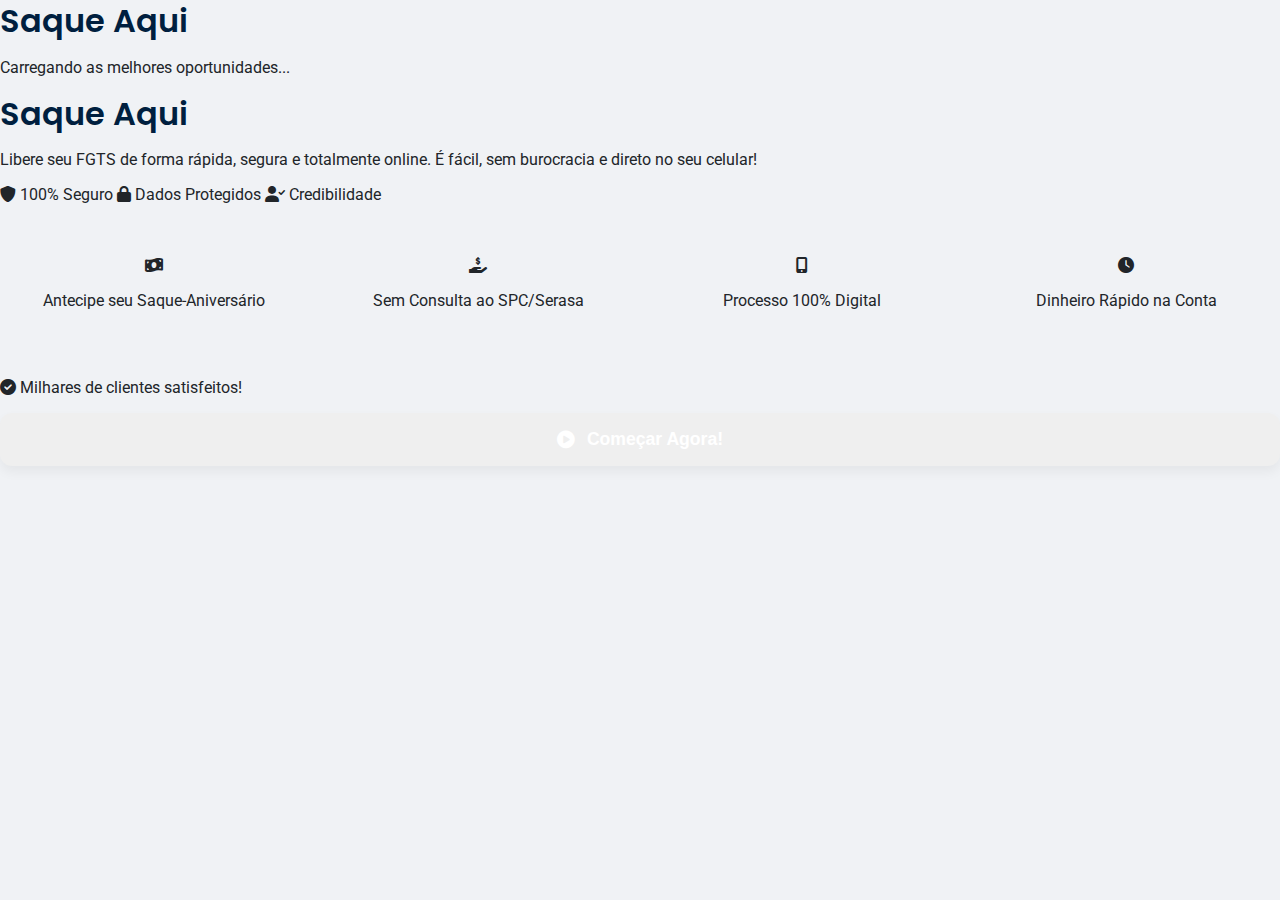
<file: index.html>
<!DOCTYPE html>
<html lang="pt-BR">
<head>
    <meta charset="UTF-8">
    <meta name="viewport" content="width=device-width, initial-scale=1.0">
    <title>Saque Aqui - Seu FGTS Descomplicado</title>
    <!-- Inclui a fonte Roboto do Google Fonts para um design limpo e moderno -->
    <link href="https://fonts.googleapis.com/css2?family=Roboto:wght@300;400;500;700&display=swap" rel="stylesheet">
    <!-- Inclui ícones do Font Awesome -->
    <link rel="stylesheet" href="https://cdnjs.cloudflare.com/ajax/libs/font-awesome/6.0.0-beta3/css/all.min.css">
    <!-- Vincula o arquivo de estilos -->
    <link rel="stylesheet" href="css/styles.css">
</head>
<body class="splash-screen">

    <!-- Conteúdo da SPLASH SCREEN (visível primeiro) -->
    <div id="splashContainer" class="splash-container">
        <h1 class="splash-logo">Saque Aqui</h1>
        <div class="splash-spinner"></div>
        <p class="splash-message">Carregando as melhores oportunidades...</p>
    </div>

    <!-- Conteúdo da WELCOME SCREEN (inicialmente oculto, revelado por JS) -->
    <main id="welcomeContent" class="welcome-screen-content">
        <div class="welcome-container">
            <h1 class="welcome-logo fade-in-down">Saque Aqui</h1>
            <p class="slogan fade-in-up delay-2">
                Libere seu FGTS de forma rápida, segura e totalmente online.
                É fácil, sem burocracia e direto no seu celular!
            </p>

            <div class="security-badges fade-in-up delay-3">
                <span class="security-badge"><i class="fas fa-shield-alt"></i> 100% Seguro</span>
                <span class="security-badge"><i class="fas fa-lock"></i> Dados Protegidos</span>
                <span class="security-badge"><i class="fas fa-user-check"></i> Credibilidade</span>
            </div>

            <div class="feature-grid">
                <div class="feature-item fade-in-up delay-4">
                    <i class="fas fa-money-bill-wave"></i>
                    <p>Antecipe seu Saque-Aniversário</p>
                </div>
                <div class="feature-item fade-in-up delay-4">
                    <i class="fas fa-hand-holding-usd"></i>
                    <p>Sem Consulta ao SPC/Serasa</p>
                </div>
                <div class="feature-item fade-in-up delay-5">
                    <i class="fas fa-mobile-alt"></i>
                    <p>Processo 100% Digital</p>
                </div>
                <div class="feature-item fade-in-up delay-5">
                    <i class="fas fa-clock"></i>
                    <p>Dinheiro Rápido na Conta</p>
                </div>
            </div>

            <p class="trust-section fade-in-up delay-6">
                <i class="fas fa-check-circle"></i> Milhares de clientes satisfeitos!
            </p>

            <div class="action-buttons-container fade-in-up delay-7">
                <button id="startButton" class="main-button interactive">
                    <i class="fas fa-play-circle"></i> Começar Agora!
                </button>
            </div>
        </div>
    </main>

    <!-- Vincula o arquivo de scripts -->
    <script src="js/scripts.js"></script>
</body>
</html>
</file>
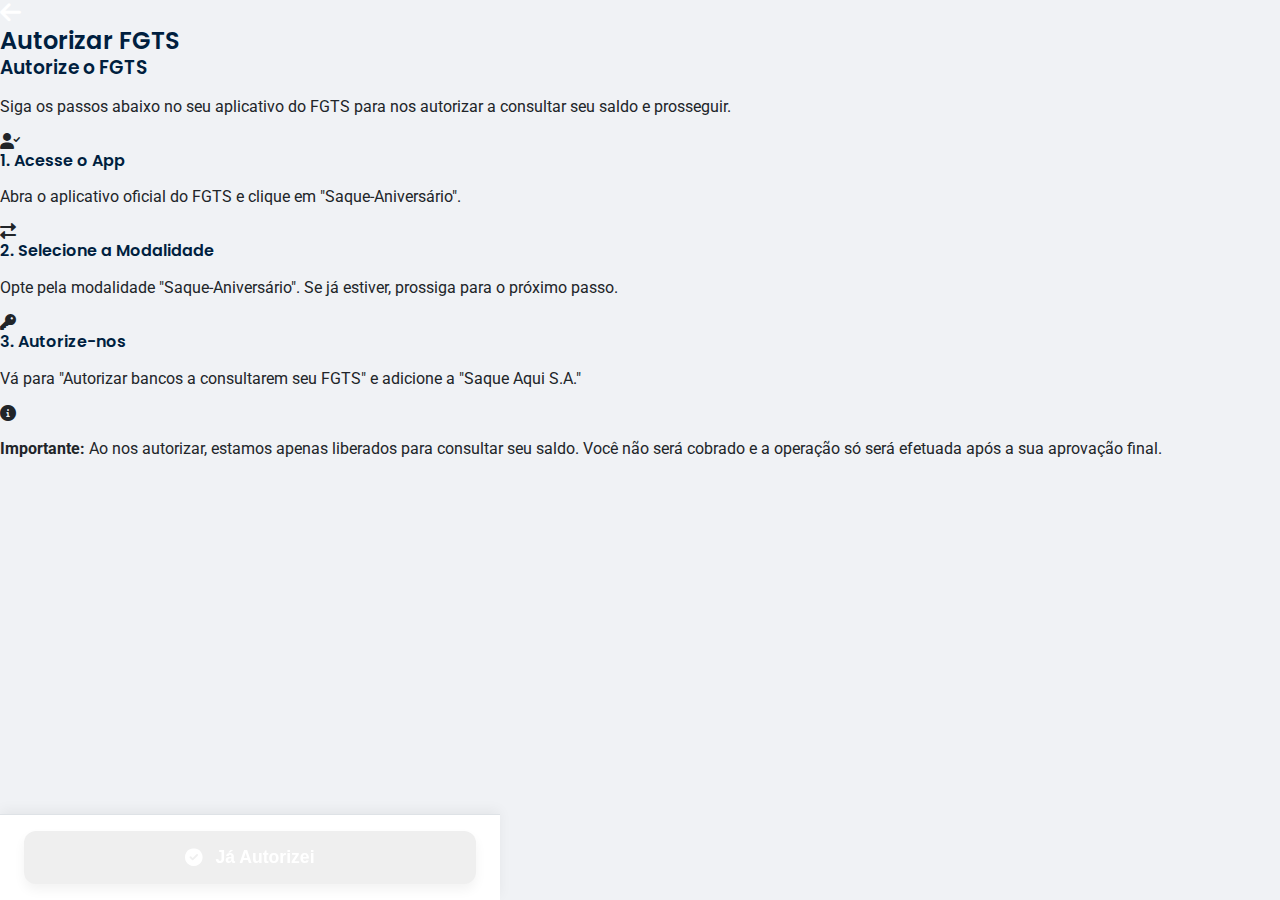
<file: auth.html>
<!DOCTYPE html>
<html lang="pt-BR">
<head>
    <meta charset="UTF-8">
    <meta name="viewport" content="width=device-width, initial-scale=1.0">
    <title>Autorizar FGTS</title>
    <!-- Inclui a fonte Roboto e ícones do Font Awesome -->
    <link href="https://fonts.googleapis.com/css2?family=Roboto:wght@300;400;500;700&display=swap" rel="stylesheet">
    <link rel="stylesheet" href="https://cdnjs.cloudflare.com/ajax/libs/font-awesome/6.0.0-beta3/css/all.min.css">
    <!-- Vincula o arquivo de estilos -->
    <link rel="stylesheet" href="css/styles.css">
</head>
<body>

    <!-- Cabeçalho da Página -->
    <header class="header">
        <button class="back-button interactive"><i class="fas fa-arrow-left"></i></button>
        <h2>Autorizar FGTS</h2>
    </header>

    <!-- Conteúdo Principal -->
    <main class="content-container">
        <h3>Autorize o FGTS</h3>
        <p class="description-text">
            Siga os passos abaixo no seu aplicativo do FGTS para nos autorizar a consultar seu saldo e prosseguir.
        </p>

        <!-- Bloco de instrução 1 -->
        <div class="instruction-block interactive">
            <div class="icon-circle"><i class="fas fa-user-check"></i></div>
            <div class="text-content">
                <h4>1. Acesse o App</h4>
                <p>Abra o aplicativo oficial do FGTS e clique em "Saque-Aniversário".</p>
            </div>
        </div>

        <!-- Bloco de instrução 2 -->
        <div class="instruction-block interactive">
            <div class="icon-circle"><i class="fas fa-exchange-alt"></i></div>
            <div class="text-content">
                <h4>2. Selecione a Modalidade</h4>
                <p>Opte pela modalidade "Saque-Aniversário". Se já estiver, prossiga para o próximo passo.</p>
            </div>
        </div>

        <!-- Bloco de instrução 3 -->
        <div class="instruction-block interactive">
            <div class="icon-circle"><i class="fas fa-key"></i></div>
            <div class="text-content">
                <h4>3. Autorize-nos</h4>
                <p>Vá para "Autorizar bancos a consultarem seu FGTS" e adicione a "Saque Aqui S.A."</p>
            </div>
        </div>

        <div class="info-box">
            <i class="fas fa-info-circle"></i>
            <p>
                <strong>Importante:</strong> Ao nos autorizar, estamos apenas liberados para consultar seu saldo.
                Você não será cobrado e a operação só será efetuada após a sua aprovação final.
            </p>
        </div>
    </main>

    <!-- Barra de botões fixa na parte inferior -->
    <div class="fixed-bottom-bar">
        <button id="authButton" class="main-button interactive">
            <i class="fas fa-check-circle"></i> Já Autorizei
        </button>
    </div>

    <!-- Vincula o arquivo de scripts -->
    <script src="js/scripts.js"></script>
</body>
</html>
</file>
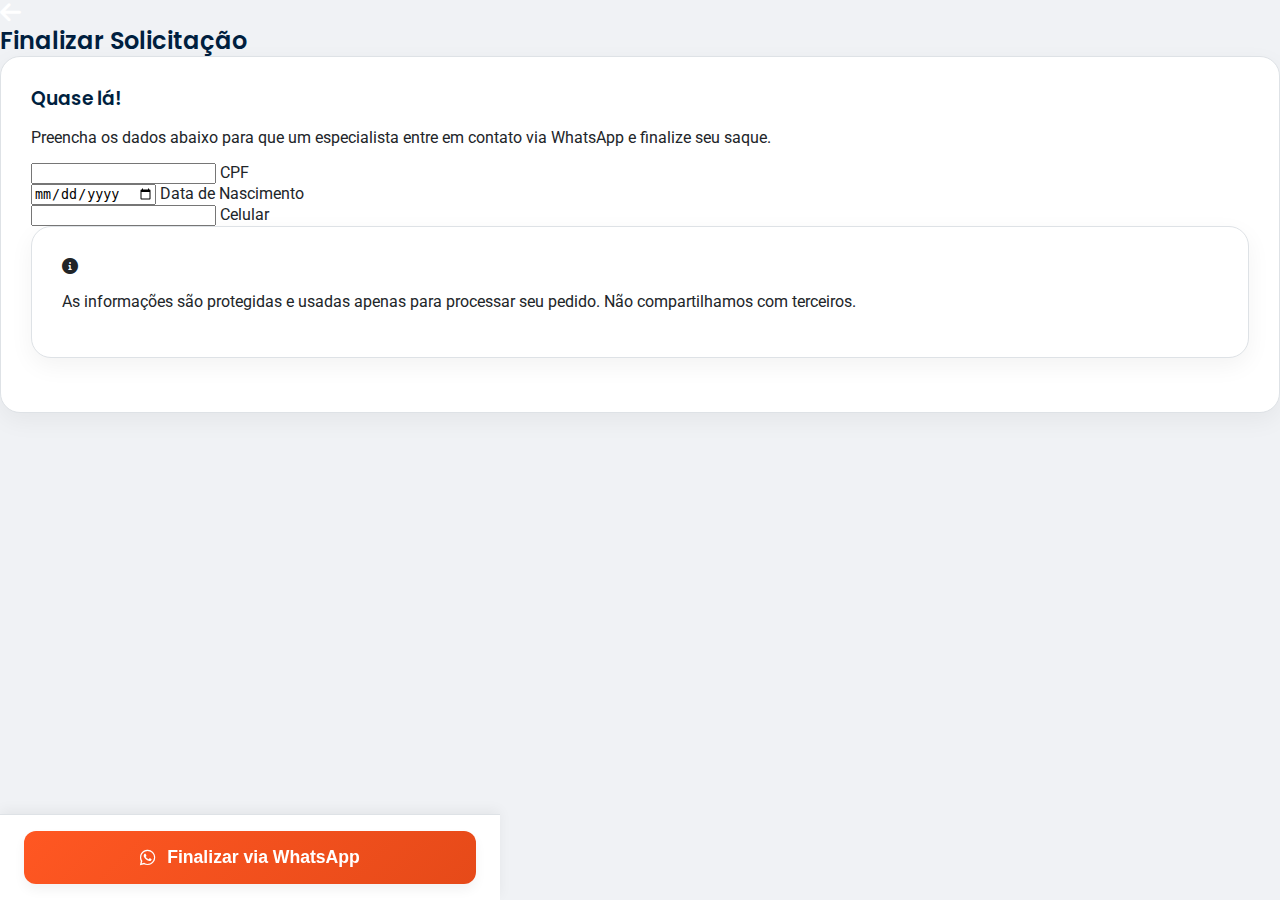
<file: finaldata.html>
<!DOCTYPE html>
<html lang="pt-BR">
<head>
    <meta charset="UTF-8">
    <meta name="viewport" content="width=device-width, initial-scale=1.0">
    <title>Coletar Dados Finais</title>
    <link href="https://fonts.googleapis.com/css2?family=Poppins:wght@400;500;700&family=Roboto:wght@300;400;500;700&display=swap" rel="stylesheet">
    <link rel="stylesheet" href="https://cdnjs.cloudflare.com/ajax/libs/font-awesome/6.0.0-beta3/css/all.min.css">
    <link rel="stylesheet" href="css/styles.css">
</head>
<body>

    <header class="header">
        <button class="back-button interactive"><i class="fas fa-arrow-left"></i></button>
        <h2>Finalizar Solicitação</h2>
    </header>

    <main class="content-container">
        <div class="form-card card">
            <h3>Quase lá!</h3>
            <p class="description-text">
                Preencha os dados abaixo para que um especialista entre em contato via WhatsApp e finalize seu saque.
            </p>

            <div class="form-group form-floating">
                <input type="tel" id="cpf" placeholder=" " maxlength="14">
                <label for="cpf">CPF</label>
                <span id="cpfFeedback" class="input-feedback"></span>
            </div>
            
            <div class="form-group form-floating">
                <input type="date" id="dob" placeholder=" ">
                <label for="dob">Data de Nascimento</label>
                <span id="dobFeedback" class="input-feedback"></span>
            </div>

            <div class="form-group form-floating">
                <input type="tel" id="phone" placeholder=" " maxlength="16">
                <label for="phone">Celular</label>
                <span id="phoneFeedback" class="input-feedback"></span>
            </div>

            <div class="wide-info-box card">
                <i class="fas fa-info-circle"></i>
                <p>
                    As informações são protegidas e usadas apenas para processar seu pedido. Não compartilhamos com terceiros.
                </p>
            </div>
        </div>
    </main>

    <div class="fixed-bottom-bar">
        <button id="finalizeWhatsappButton" class="main-button interactive primary-orange">
            <i class="fab fa-whatsapp"></i> Finalizar via WhatsApp
        </button>
    </div>

    <script src="js/scripts.js"></script>
</body>
</html>
</file>
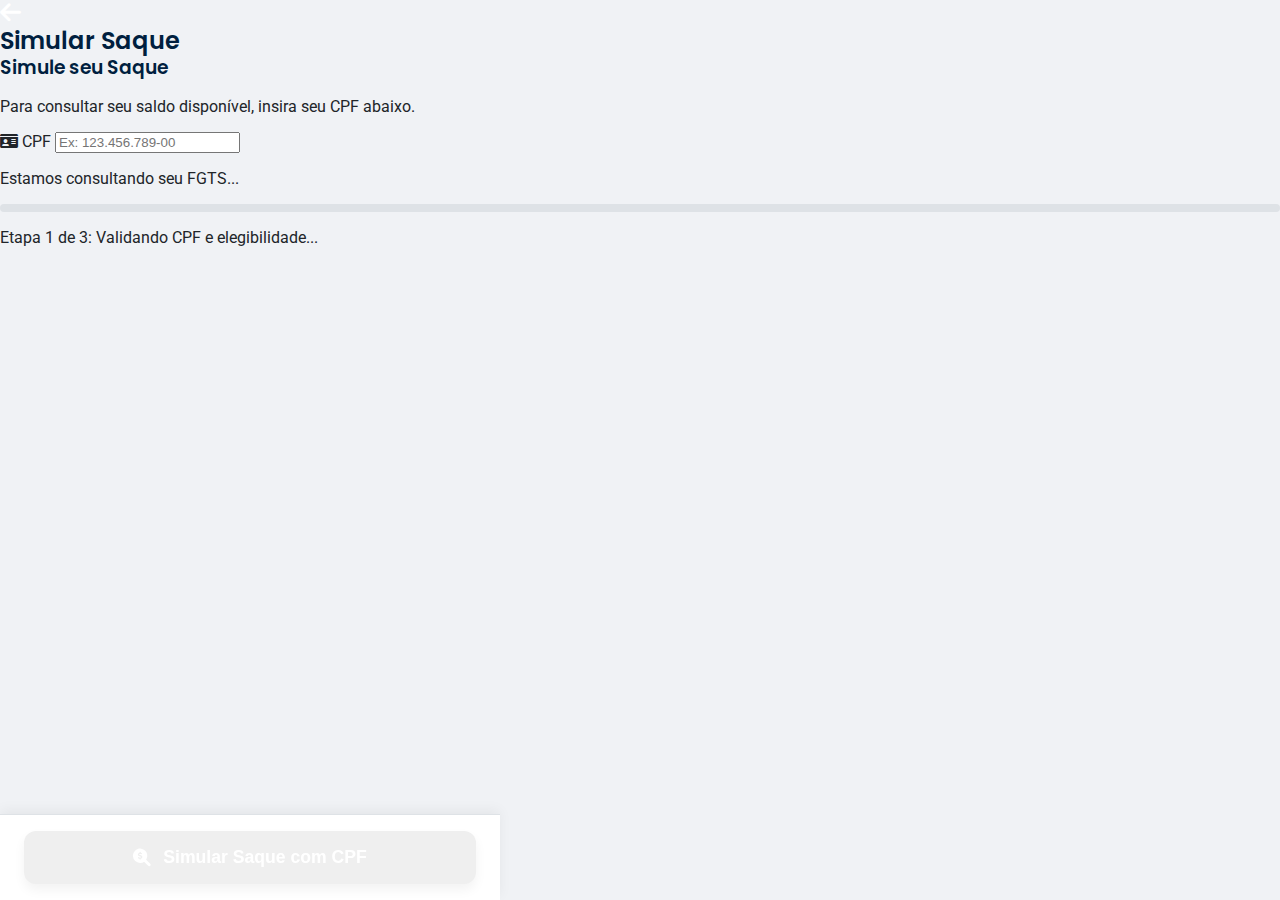
<file: simulation.html>
<!DOCTYPE html>
<html lang="pt-BR">
<head>
    <meta charset="UTF-8">
    <meta name="viewport" content="width=device-width, initial-scale=1.0">
    <title>Simulação de Saque</title>
    <!-- Inclui a fonte Roboto e ícones do Font Awesome -->
    <link href="https://fonts.googleapis.com/css2?family=Roboto:wght=300;400;500;700&display=swap" rel="stylesheet">
    <link rel="stylesheet" href="https://cdnjs.cloudflare.com/ajax/libs/font-awesome/6.0.0-beta3/css/all.min.css">
    <!-- Vincula o arquivo de estilos -->
    <link rel="stylesheet" href="css/styles.css">
</head>
<body>

    <!-- Cabeçalho da Página -->
    <header class="header">
        <button class="back-button interactive"><i class="fas fa-arrow-left"></i></button>
        <h2>Simular Saque</h2>
    </header>

    <!-- Conteúdo Principal -->
    <main class="content-container">

        <!-- Formulário para Simulação (visível primeiro) -->
        <div id="cpfSimulationGroup">
            <h3>Simule seu Saque</h3>
            <p class="description-text">
                Para consultar seu saldo disponível, insira seu CPF abaixo.
            </p>
            <div class="form-group">
                <label for="cpfSimulation"><i class="fas fa-id-card"></i> CPF</label>
                <input type="tel" id="cpfSimulation" placeholder="Ex: 123.456.789-00" maxlength="14">
                <span id="cpfSimulationFeedback" class="input-feedback"></span>
            </div>
        </div>

        <!-- Indicador de Carregamento (oculto por padrão, visível durante a simulação) -->
        <div id="loadingIndicator" class="loading-indicator">
            <div class="spinner"></div>
            <p>Estamos consultando seu FGTS...</p>
            <div class="progress-bar">
                <div class="progress"></div>
            </div>
            <p class="loading-steps">Etapa 1 de 3: Validando CPF e elegibilidade...</p>
        </div>

        <!-- Mensagem de Resultado da Simulação (oculta por padrão) -->
        <div id="simulationOutcomeMessage" class="simulation-outcome-message">
            <h3 id="outcomeTitle"></h3>
            <p id="outcomeText"></p>
            <div id="actionButtonsContainer" class="action-buttons-container">
                <!-- Botões gerados via JS -->
            </div>
        </div>
    </main>

    <!-- Barra de botões fixa na parte inferior (visível apenas para o formulário inicial) -->
    <div id="bottomButtonContainer" class="fixed-bottom-bar">
        <button id="simulateCpfButton" class="main-button interactive">
            <i class="fas fa-search-dollar"></i> Simular Saque com CPF
        </button>
    </div>

    <!-- Vincula o arquivo de scripts -->
    <script src="js/scripts.js"></script>
</body>
</html>
</file>
<file: css/styles.css>
/* Importação de fontes */
@import url('https://fonts.googleapis.com/css2?family=Poppins:wght@400;600;700&family=Roboto:wght@300;400;500&display=swap');

/* Variáveis de Cores (Tema Next-Gen App) */
:root {
    --primary-dark: #001f3f;       /* Azul marinho profundo */
    --primary-dark-blue: #004d99;  /* Azul mais escuro para botões */
    --primary-dark-blue-hover: #003366; /* Azul escuro para hover */
    --primary-accent: #007bff;     /* Azul vibrante para detalhes */
    --primary-orange: #ff5722;     /* Laranja para ação principal */
    --secondary-orange: #e64a19;   /* Laranja mais escuro para hover */
    --text-primary: #212529;       /* Preto suave */
    --text-secondary: #6c757d;     /* Cinza médio */
    --background-color: #f0f2f5;   /* Fundo cinza claro */
    --card-background: #ffffff;    /* Branco puro para cards */
    --border-color: #dee2e6;       /* Borda clara */
    --shadow-light: rgba(0, 0, 0, 0.05); /* Sombra suave para o efeito de elevação */
    --shadow-heavy: rgba(0, 0, 0, 0.15); /* Sombra mais forte */
    --success-color: #28a745;      /* Verde para sucesso */
    --error-color: #dc3545;        /* Vermelho para erro */
    --font-title: 'Poppins', sans-serif;
    --font-body: 'Roboto', sans-serif;
    --border-radius-lg: 20px;
    --border-radius-md: 12px;
}

/* Reset básico para um layout consistente */
* {
    box-sizing: border-box;
}

html, body {
    margin: 0;
    padding: 0;
    width: 100%;
    min-height: 100vh;
    font-family: var(--font-body);
    background-color: var(--background-color);
    color: var(--text-primary);
    overflow-x: hidden;
}

body.mobile-app {
    display: flex;
    flex-direction: column;
    align-items: center;
}

/* Container principal, simulando a tela de um celular */
.mobile-container {
    width: 100%;
    max-width: 500px;
    margin: 0 auto;
    position: relative;
    display: flex;
    flex-direction: column;
    min-height: 100vh;
    transform: translateX(0); /* Posição inicial */
    transition: transform 0.4s ease-in-out;
}

/* Estado da página quando o menu está aberto */
body.menu-open .mobile-container {
    transform: translateX(250px);
}
body.menu-open .menu-overlay {
    opacity: 1;
    visibility: visible;
}

/* Estilo para as páginas da SPA */
.app-page {
    display: none; /* Inicia oculto */
    position: absolute;
    top: 0;
    left: 0;
    width: 100%;
    min-height: 100vh;
    animation: animatedFadeIn 0.5s ease-in-out forwards;
}

.app-page.active {
    display: flex; /* Torna visível */
    flex-direction: column;
}

.app-page .page-content {
    flex-grow: 1;
    padding: 24px;
    padding-bottom: 90px; /* Espaço para a barra de botões fixa */
}

/* --- Títulos e Subtítulos --- */
h1, h2, h3, h4 {
    font-family: var(--font-title);
    font-weight: 600;
    line-height: 1.3;
    color: var(--primary-dark);
    margin: 0;
}
.app-title { font-size: 2.5rem; text-align: center; color: var(--card-background); }
.app-subtitle { font-size: 1rem; text-align: center; color: rgba(255, 255, 255, 0.8); padding: 0 10px;}
.header-title { font-size: 1.3rem; text-align: center; flex-grow: 1; margin: 0 10px; }
.page-title { font-size: 1.8rem; text-align: center; margin-bottom: 8px; }
.page-subtitle { font-size: 1rem; text-align: center; color: var(--text-secondary); margin-bottom: 24px; }


/* --- Cards e Seções --- */
.card, .page-card, .welcome-card {
    background: var(--card-background);
    border-radius: var(--border-radius-lg);
    box-shadow: 0 8px 24px var(--shadow-light);
    border: 1px solid var(--border-color);
    padding: 30px;
    margin-bottom: 24px;
    transition: transform 0.3s ease;
}
.welcome-card {
    display: flex;
    flex-direction: column;
    align-items: center;
    justify-content: center;
    min-height: 100vh;
    border-radius: 0;
    box-shadow: none;
    padding-top: 50px;
    padding-bottom: 80px;
    position: relative;
    color: var(--card-background);
    z-index: 1;
}
.welcome-background {
    position: absolute;
    top: 0;
    left: 0;
    width: 100%;
    height: 100%;
    background: linear-gradient(135deg, #001f3f 0%, #173f6f 100%);
    z-index: -1;
    animation: gradient-shift 10s ease-in-out infinite;
}
.hero-icon {
    position: relative;
    width: 150px;
    height: 150px;
    margin: 40px 0;
    display: flex;
    align-items: center;
    justify-content: center;
    background-color: var(--primary-orange);
    border-radius: 50%;
    box-shadow: 0 0 30px var(--primary-orange);
}
.feature-icon {
    font-size: 4rem;
    color: var(--card-background);
    animation: pulse 2s infinite ease-in-out;
}
.feature-grid {
    display: flex;
    gap: 16px;
    margin-top: 32px;
    margin-bottom: 32px;
    flex-wrap: wrap;
    justify-content: center;
}
.feature-item {
    flex: 1 1 150px; /* Adapta-se a telas menores */
    text-align: center;
    padding: 20px;
}
.feature-item.card {
    background: rgba(255, 255, 255, 0.1);
    backdrop-filter: blur(5px);
    border: 1px solid rgba(255, 255, 255, 0.2);
}
.feature-icon-small {
    font-size: 2.5rem;
    color: var(--primary-orange);
    margin-bottom: 12px;
    animation: bounce 2s infinite ease-in-out;
}
.feature-text {
    font-size: 0.9rem;
    color: rgba(255, 255, 255, 0.8);
    line-height: 1.5;
}


/* --- Botões e Interatividade --- */
.main-button {
    width: 100%;
    padding: 16px 24px;
    border: none;
    border-radius: var(--border-radius-md);
    font-size: 1.1rem;
    font-weight: 600;
    color: var(--card-background);
    cursor: pointer;
    transition: all 0.3s ease;
    box-shadow: 0 6px 12px var(--shadow-light);
    display: flex;
    align-items: center;
    justify-content: center;
    gap: 12px;
}
.main-button.primary-orange {
    background: linear-gradient(135deg, var(--primary-orange), var(--secondary-orange));
}
.main-button.primary-dark-blue {
    background: linear-gradient(135deg, var(--primary-dark-blue), var(--primary-dark-blue-hover));
}
.main-button.primary-dark-blue:hover {
    background: linear-gradient(135deg, var(--primary-dark-blue-hover), var(--primary-dark-blue));
}
.main-button:hover {
    transform: translateY(-3px);
    box-shadow: 0 8px 16px var(--shadow-heavy);
}
.main-button:active, .interactive.active {
    transform: translateY(1px);
    box-shadow: 0 2px 6px var(--shadow-light);
}
.fixed-bottom-bar {
    position: fixed;
    bottom: 0;
    left: 0;
    right: 0;
    width: 100%;
    max-width: 500px;
    background-color: var(--card-background);
    padding: 16px 24px;
    box-shadow: 0 -4px 12px var(--shadow-light);
    z-index: 1000;
    border-top: 1px solid var(--border-color);
}
.app-header {
    width: 100%;
    background-color: var(--primary-dark);
    color: var(--card-background);
    padding: 16px 24px;
    display: flex;
    align-items: center;
    justify-content: space-between;
    position: sticky;
    top: 0;
    z-index: 1000;
    box-shadow: 0 2px 8px var(--shadow-heavy);
}
.back-button, .menu-toggle-open, .menu-toggle-close {
    background: none;
    border: none;
    color: var(--card-background);
    font-size: 1.5rem;
    cursor: pointer;
    padding: 0;
    line-height: 1;
}

/* --- Menu de Navegação (Sidebar) --- */
.nav-menu {
    position: fixed;
    top: 0;
    left: -250px; /* Inicia oculto */
    width: 250px;
    height: 100%;
    background-color: var(--card-background);
    box-shadow: 2px 0 10px var(--shadow-heavy);
    z-index: 2000;
    display: flex;
    flex-direction: column;
    transition: left 0.4s ease-in-out;
}
.nav-menu.active {
    left: 0;
}
.nav-header {
    display: flex;
    justify-content: space-between;
    align-items: center;
    padding: 16px 24px;
    background-color: var(--primary-dark);
    color: var(--card-background);
    box-shadow: 0 2px 8px var(--shadow-heavy);
}
.nav-title {
    font-size: 1.5rem;
    color: var(--card-background);
}
.nav-list {
    list-style-type: none;
    margin: 0;
    padding: 16px 0;
    flex-grow: 1;
}
.nav-list li {
    margin-bottom: 8px;
}
.nav-link {
    display: block;
    padding: 12px 24px;
    color: var(--text-primary);
    text-decoration: none;
    font-size: 1rem;
    transition: background-color 0.3s ease;
    border-left: 5px solid transparent;
}
.nav-link:hover, .nav-link.active {
    background-color: var(--background-color);
    border-left-color: var(--primary-orange);
}
.nav-link i {
    margin-right: 12px;
    font-size: 1.2rem;
    color: var(--primary-accent);
}
.nav-footer {
    padding: 16px;
    border-top: 1px solid var(--border-color);
}
.nav-menu .main-button {
    background: var(--success-color);
    box-shadow: none;
}
.menu-overlay {
    position: fixed;
    top: 0;
    left: 0;
    width: 100%;
    height: 100%;
    background-color: rgba(0, 0, 0, 0.5);
    z-index: 1999;
    opacity: 0;
    visibility: hidden;
    transition: opacity 0.4s ease-in-out;
}

/* --- Blocos de Informação (Info Box) --- */
.info-box-lg {
    display: flex;
    align-items: flex-start;
    gap: 15px;
    background-color: #e6f7ff; /* Azul claro */
    color: #004085; /* Azul escuro */
    border: 1px solid #b3e0ff;
    border-radius: var(--border-radius-md);
    padding: 18px;
    margin-top: 24px;
    font-size: 0.95rem;
}
.info-box-lg i {
    font-size: 1.2rem;
    flex-shrink: 0;
}
.info-box-lg p {
    margin: 0;
}

/* --- Formulários com 'Floating Label' --- */
.input-floating {
    position: relative;
    margin-bottom: 24px;
}
.input-floating input {
    width: 100%;
    padding: 20px 16px 10px 16px;
    border: 1px solid var(--border-color);
    border-radius: var(--border-radius-md);
    font-size: 1rem;
    background: var(--background-color);
    transition: all 0.3s ease;
}
.input-floating label {
    position: absolute;
    left: 16px;
    top: 50%;
    transform: translateY(-50%);
    color: var(--text-secondary);
    font-size: 1rem;
    transition: all 0.3s ease;
    pointer-events: none;
}
.input-floating input:focus,
.input-floating input:not(:placeholder-shown) {
    background: var(--card-background);
    border-color: var(--primary-accent);
}
.input-floating input:focus + label,
.input-floating input:not(:placeholder-shown) + label {
    top: 0;
    font-size: 0.8rem;
    color: var(--primary-accent);
}
.input-feedback {
    display: none;
    font-size: 0.85rem;
    color: var(--error-color);
    margin-top: 4px;
}


/* --- Estilos da Simulação (Loading e Outcome) --- */
.loading-card, .outcome-card {
    display: none;
    flex-direction: column;
    align-items: center;
    text-align: center;
    padding: 50px 24px;
}
.loading-spinner-container {
    width: 90px;
    height: 90px;
    position: relative;
}
.spinner-core, .spinner-ring {
    position: absolute;
    top: 50%;
    left: 50%;
    transform: translate(-50%, -50%);
    border-radius: 50%;
}
.spinner-core {
    width: 25px;
    height: 25px;
    background-color: var(--primary-accent);
    animation: spinner-pulse 1.5s ease-in-out infinite;
}
.spinner-ring {
    border: 5px solid transparent;
    border-top-color: var(--primary-accent);
    animation: spinner-rotate 1.5s linear infinite;
}
.ring-1 { width: 90px; height: 90px; }
.ring-2 { width: 70px; height: 70px; border-top-color: var(--primary-orange); animation-delay: 0.2s; }
.ring-3 { width: 50px; height: 50px; border-top-color: var(--primary-dark); animation-delay: 0.4s; }

@keyframes spinner-pulse {
    0%, 100% { transform: translate(-50%, -50%) scale(1); }
    50% { transform: translate(-50%, -50%) scale(1.2); }
}
@keyframes spinner-rotate {
    to { transform: translate(-50%, -50%) rotate(360deg); }
}
.loading-text {
    font-size: 1.2rem;
    font-weight: 600;
    color: var(--primary-dark);
    margin: 20px 0 10px;
}
.progress-bar-container {
    width: 100%;
    margin-top: 20px;
}
.progress-bar {
    width: 100%;
    height: 8px;
    background-color: var(--border-color);
    border-radius: 4px;
    overflow: hidden;
}
.progress-fill {
    height: 100%;
    width: 0;
    background: linear-gradient(to right, var(--primary-accent), var(--success-color));
    transition: width 0.4s ease-in-out;
}
.progress-step-text {
    font-size: 0.9rem;
    color: var(--text-secondary);
    margin-top: 8px;
}
.outcome-card .outcome-icon {
    font-size: 3.5rem;
    margin-bottom: 16px;
}
.outcome-card .success-icon { color: var(--success-color); }
.outcome-card .error-icon { color: var(--error-color); }


/* --- Estilos dos passos de instrução (auth.html) --- */
.step-card {
    display: flex;
    align-items: center;
    gap: 20px;
    padding: 20px;
    border-left: 5px solid var(--primary-orange);
    margin-bottom: 16px;
    background-color: var(--card-background);
    border-radius: var(--border-radius-md);
    box-shadow: 0 4px 12px var(--shadow-light);
}
.step-icon {
    min-width: 50px;
    height: 50px;
    border-radius: 50%;
    background-color: var(--primary-orange);
    color: var(--card-background);
    display: flex;
    align-items: center;
    justify-content: center;
    font-size: 1.5rem;
}
.step-content h4 {
    font-size: 1.1rem;
    margin-bottom: 4px;
}
.step-content p {
    font-size: 0.9rem;
    color: var(--text-secondary);
    margin: 0;
}

/* --- Estilos da Política de Privacidade --- */
.privacy-content h4 {
    margin-top: 24px;
    margin-bottom: 8px;
    font-size: 1.2rem;
}
.privacy-content p, .privacy-content li {
    font-size: 0.95rem;
    color: var(--text-secondary);
    line-height: 1.6;
}
.privacy-content ul {
    padding-left: 20px;
    margin-bottom: 16px;
}

/* --- Animações --- */
@keyframes animatedFadeInDown { from { opacity: 0; transform: translateY(-20px); } to { opacity: 1; transform: translateY(0); } }
@keyframes animatedFadeInUp { from { opacity: 0; transform: translateY(20px); } to { opacity: 1; transform: translateY(0); } }
@keyframes animatedSlideInRight { from { opacity: 0; transform: translateX(20px); } to { opacity: 1; transform: translateX(0); } }
@keyframes pulse { 0% { transform: scale(1); } 50% { transform: scale(1.1); } 100% { transform: scale(1); } }
@keyframes bounce { 0%, 100% { transform: translateY(0); } 50% { transform: translateY(-5px); } }
@keyframes animatedFadeIn { from { opacity: 0; } to { opacity: 1; } }
@keyframes gradient-shift {
    0% { background-position: 0% 50%; }
    50% { background-position: 100% 50%; }
    100% { background-position: 0% 50%; }
}

.animated-fade-in-down { animation: animatedFadeInDown 0.6s ease-in-out forwards; opacity: 0; }
.animated-fade-in-up { animation: animatedFadeInUp 0.6s ease-in-out forwards; opacity: 0; }
.animated-slide-in-right { animation: animatedSlideInRight 0.6s ease-in-out forwards; opacity: 0; }
.delay-1 { animation-delay: 0.2s; }
.delay-2 { animation-delay: 0.4s; }
.delay-3 { animation-delay: 0.6s; }
.delay-4 { animation-delay: 0.8s; }
.delay-5 { animation-delay: 1.0s; }


/* --- Responsividade (Ajustes para mobile) --- */
@media (max-width: 500px) {
    .app-page .page-content { padding: 20px; padding-bottom: 80px; }
    .page-title { font-size: 1.6rem; }
    .main-button { font-size: 1rem; }
    .app-title { font-size: 2.2rem; }
    .header-title { font-size: 1.2rem; }
    .feature-grid { flex-direction: column; gap: 12px; }
    .nav-menu { width: 80%; max-width: 250px; }
    body.menu-open .mobile-container { transform: translateX(min(80vw, 250px)); }
}
</file>
